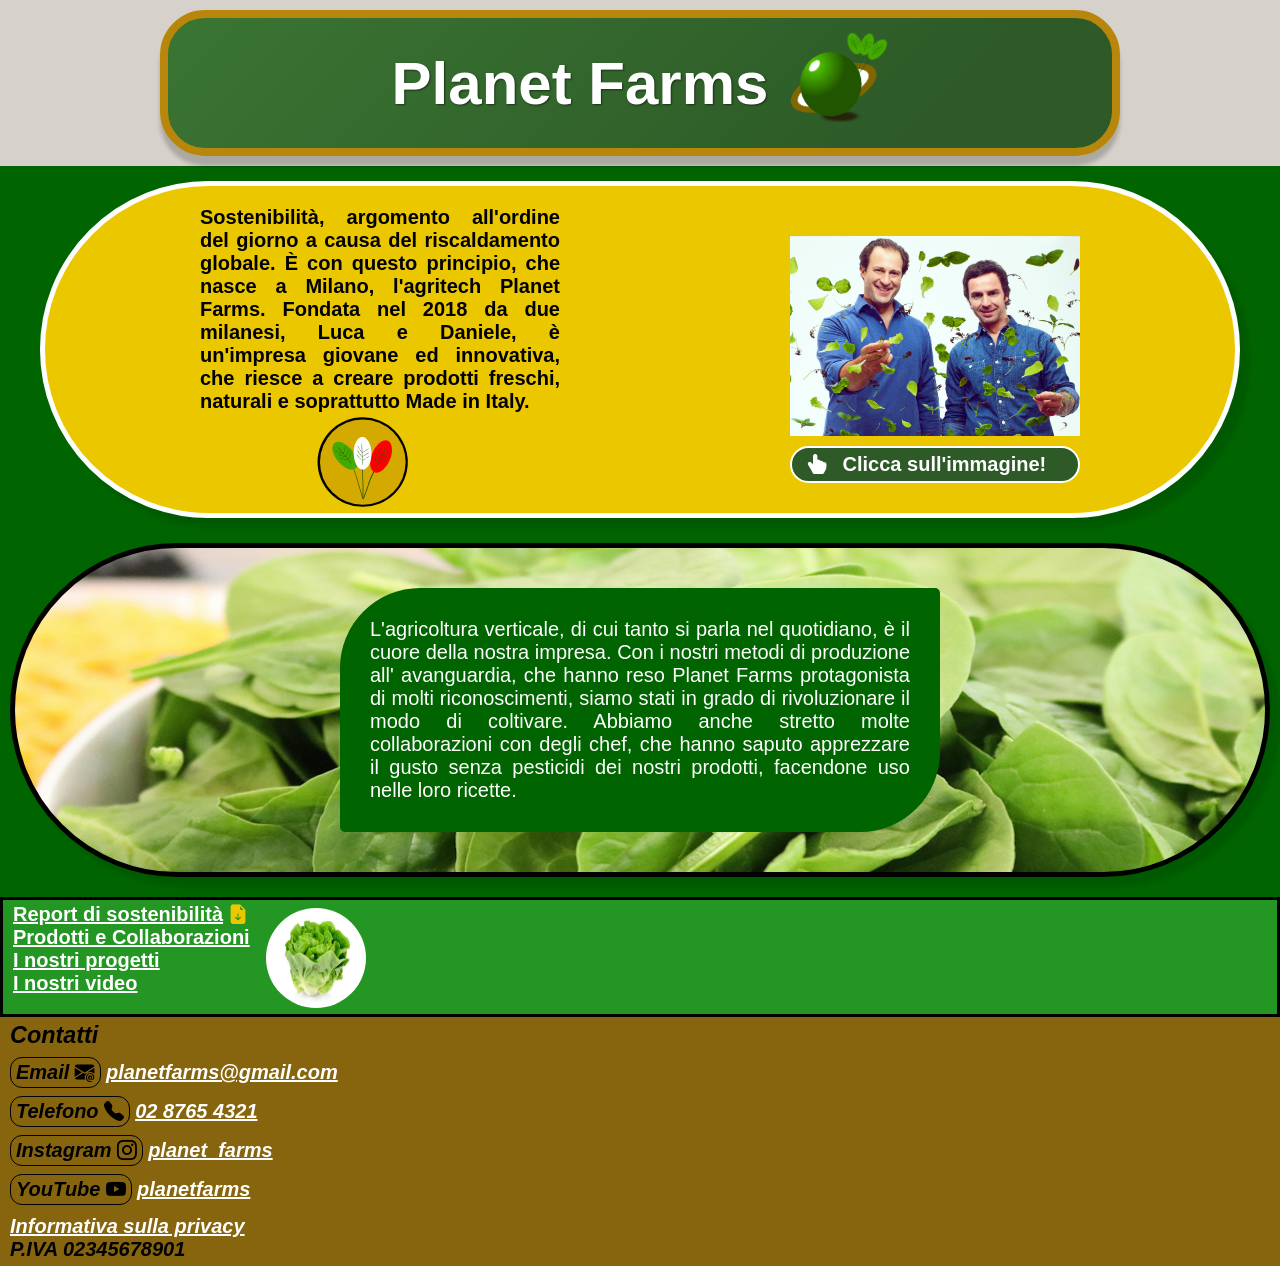
<file: html/index.html>
<!DOCTYPE html> 
<html lang="it"> 
    <!--Informazioni Aggiuntive e Collegamenti Esterni-->
    <head>
        <meta charset="UTF-8"> 
        <meta name="viewport" content="width=device-width, initial-scale=1.0">
        <meta name="description" content="Planet Farms fattoria sostenibile, impresa italiana innovativa, leader nell'agricoltura verticale">
        <link rel="stylesheet" href="https://cdn.jsdelivr.net/npm/bootstrap-icons@1.13.1/font/bootstrap-icons.min.css">
        <link rel="stylesheet" href="/css/common_style.css"> 
        <link rel="stylesheet" href="/css/index_style.css"> 

        <title>Planet Farms Home</title>
        <link rel="icon" type="image/svg" href="/img/logo.svg">
    </head>

    <body>
        <!--Intestazione-->
        <header> 
            <div class="title"> 
                <h1>Planet Farms</h1>
                <img class="logo-static" src="/img/logo_img.svg" alt="logo Planet Farms">
            </div>
        </header>

        <!--Parte principale-->
        <main>
            <!--Primo paragrafo-->
            <section class="paragraph-1">
                <div class="box-paragraph-1-img">
                    <article class="paragraph-1-text">
                        Sostenibilità, argomento all'ordine del giorno a causa del
                        riscaldamento globale. È con questo principio, che nasce a
                        Milano, l'agritech Planet Farms. Fondata nel 2018 da due
                        milanesi, Luca e Daniele, è un'impresa giovane ed innovativa,
                        che riesce a creare prodotti freschi, naturali e soprattutto
                        Made in Italy.
                    </article>
                    <img class="tricolore" src="/img/tricolore.svg" alt="foglie tricolore, simbolo di Italia sostenibile">
                </div>
                <div class="img_interactive">
                    <img id="swipe_img" class="ceo" src="/img/ceo.jpg" alt="I due fondatori di Planet Farms">
                    <p class="click_up"><i class="bi bi-hand-index-thumb-fill"></i> Clicca sull'immagine!</p>
                </div>
            </section>

            <!--Secondo paragrafo-->
            <section class="paragraph-2">
                <article class="paragraph-2-text">
                    L'agricoltura verticale, di cui tanto si parla nel quotidiano, è
                    il cuore della nostra impresa. Con i nostri metodi di produzione all'
                    avanguardia, che hanno reso Planet Farms protagonista di molti
                    riconoscimenti, siamo stati in grado di rivoluzionare il modo di
                    coltivare. Abbiamo anche stretto molte collaborazioni con degli chef,
                    che hanno saputo apprezzare il gusto senza pesticidi dei nostri prodotti,
                    facendone uso nelle loro ricette.
                </article>
            </section>

            <!--Menù di navigazione-->
            <nav>
                <ul>
                    <li class="no-padding"><a href="/html/report.html" target="_blank">Report di sostenibilità</a><i class="bi bi-file-earmark-arrow-down-fill"></i></li>
                    <li class="no-padding"><a href="/html/prod-coll.html" target="_blank">Prodotti e Collaborazioni</a></li>
                    <li class="no-padding"><a href="/html/projects.html" target="_blank">I nostri progetti</a></li>
                    <li class="no-padding"><a href="/html/videos.html" target="_blank">I nostri video</a></li>
                </ul>
                <img class="salad" src="/img/salad.jpg" alt="">
            </nav>
        </main>
    
        <!--Fondo pagina-->
        <footer>
            <!--Sezione contatti azienda-->
            <address> 
                <h3>Contatti</h3>
                <div class="contacts"><span>Email <i class="bi bi-envelope-at-fill"></i></span><a href="mailto:planetfarms@gmail.com">planetfarms@gmail.com</a></div>
                <div class="contacts"><span>Telefono <i class="bi bi-telephone-fill"></i></span><a href="tel:02 8765 4321">02 8765 4321</a></div>
                <div class="contacts"><span>Instagram <i class="bi bi-instagram"></i></span><a href="https://www.instagram.com/planetfarms/">planet_farms</a></div>
                <div class="contacts"><span>YouTube <i class="bi bi-youtube"></i></span><a href="https://www.youtube.com/@planetfarms">planetfarms</a></div>
                <div class="companyData">
                    <a href="/html/privacy.html" target="_blank">Informativa sulla privacy</a><br>
                    P.IVA 02345678901
                </div>
            </address>
        </footer>
        <!--Collegamento al codice JS-->
        <script src="/js/index_interactive.js"> </script>
    </body>
</html>
</file>
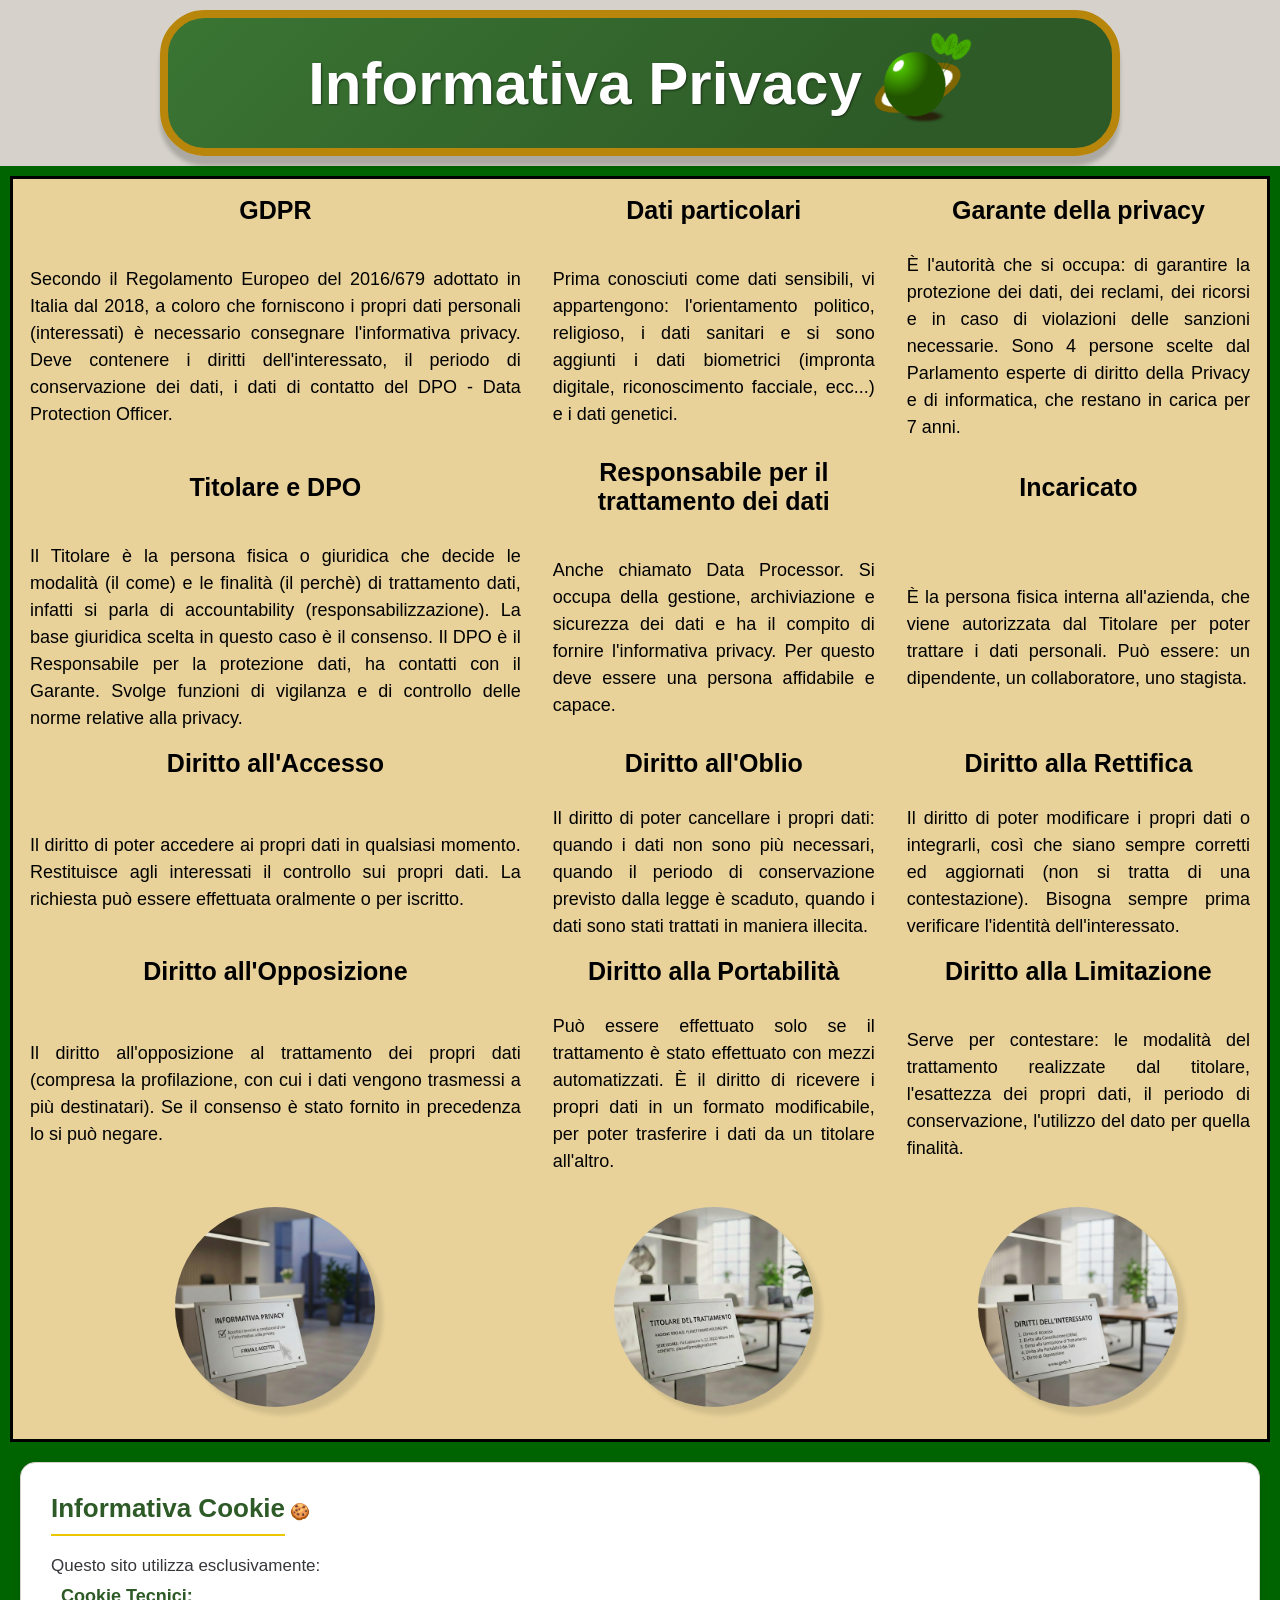
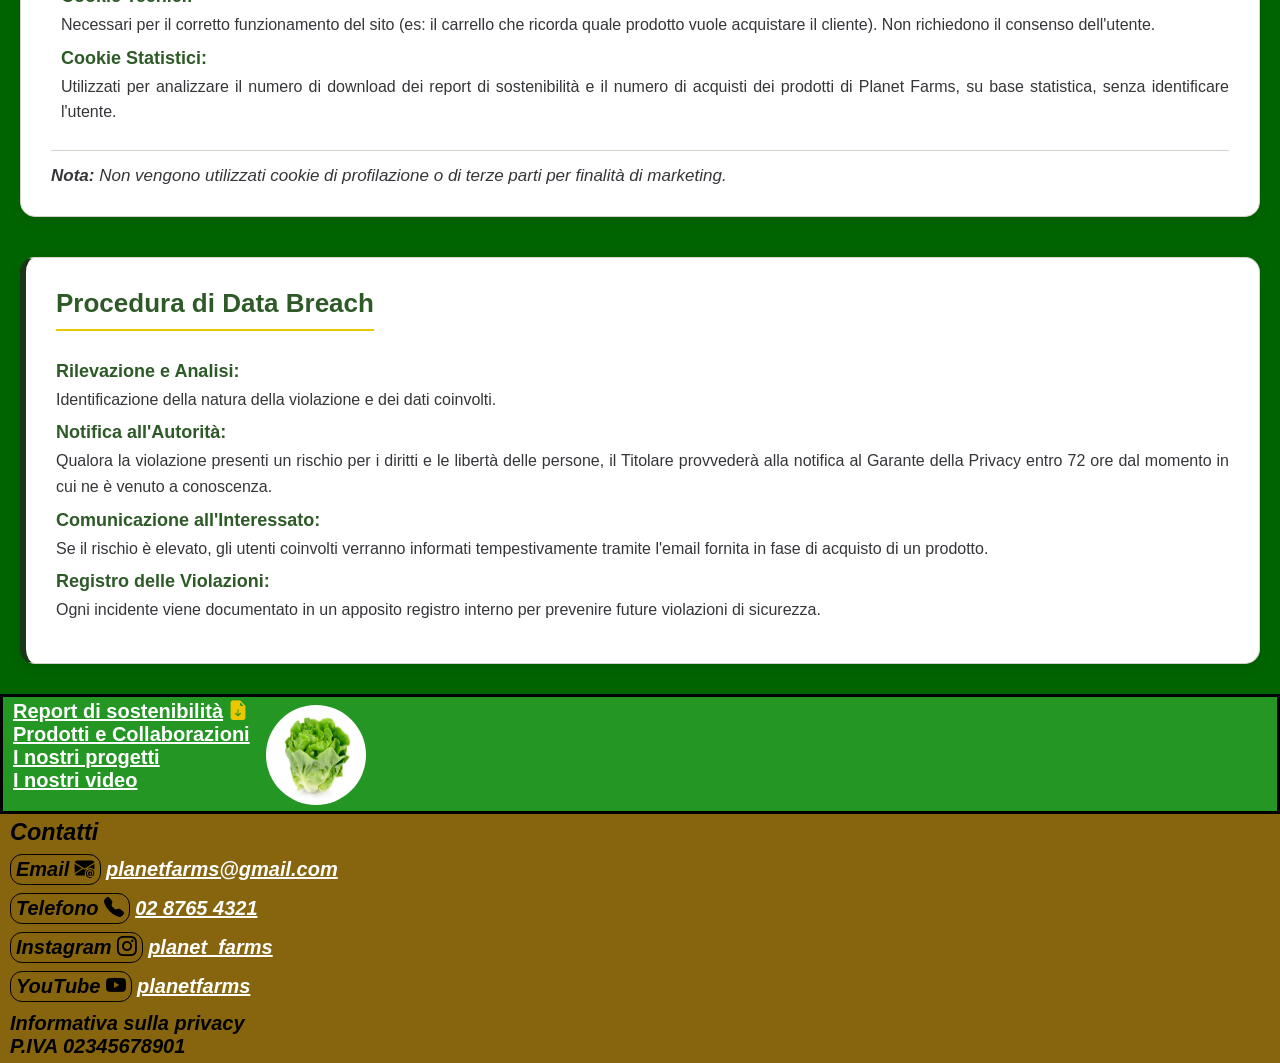
<file: html/privacy.html>
<!DOCTYPE html>
<html lang="it">
    <head>
        <meta charset="UTF-8">
        <meta name="viewport" content="width=device-width, initial-scale=1.0">
        <link rel="stylesheet" href="https://cdn.jsdelivr.net/npm/bootstrap-icons@1.13.1/font/bootstrap-icons.min.css">
        <link rel="stylesheet" href="/css/common_style.css">
        <link rel="stylesheet" href="/css/privacy_style.css">
    
        <title>Informativa Privacy</title>
        <link rel="icon" type="image/svg" href="/img/logo.svg">
    </head>

    <body>
        <!--Intestazione-->
        <header>
            <div class="title">
                <h1>Informativa Privacy</h1>
                <a href="/html/index.html">
                    <img class="logo" src="/img/logo_img.svg" alt="logo Planet Farms">
                </a>
            </div>
        </header>
    
        <!--Parte principale-->
        <main>
            <!--Tabella Informativa Privacy-->
            <table>
                <!--Prima Riga-->
                <tr>
                    <th>GDPR</th>
                    <th>Dati particolari</th>
                    <th>Garante della privacy</th>
                </tr>
                <tr>
                    <td>
                        Secondo il Regolamento Europeo del
                        2016/679 adottato in Italia dal 2018,
                        a coloro che forniscono i propri dati
                        personali (interessati) è necessario
                        consegnare l'informativa privacy. Deve
                        contenere i diritti dell'interessato,
                        il periodo di conservazione dei dati,
                        i dati di contatto del DPO - Data
                        Protection Officer.
                    </td>
                    <td>
                        Prima conosciuti come dati sensibili,
                        vi appartengono: l'orientamento politico,
                        religioso, i dati sanitari e si sono
                        aggiunti i dati biometrici (impronta
                        digitale, riconoscimento facciale, ecc...)
                        e i dati genetici.
                    </td>
                    <td>
                        È l'autorità che si occupa: di garantire
                        la protezione dei dati, dei reclami, dei
                        ricorsi e in caso di violazioni delle
                        sanzioni necessarie. Sono 4 persone
                        scelte dal Parlamento esperte di diritto
                        della Privacy e di informatica, 
                        che restano in carica per 7 anni.
                    </td>
                </tr>
                <!--Seconda Riga-->
                <tr>
                    <th>Titolare e DPO</th>
                    <th>Responsabile per il trattamento dei dati</th>
                    <th>Incaricato</th>
                </tr>
                <tr>
                    <td>
                        Il Titolare è la persona fisica o giuridica
                        che decide le modalità (il come) e le finalità
                        (il perchè) di trattamento dati, infatti si parla
                        di accountability (responsabilizzazione).
                        La base giuridica scelta in questo caso è
                        il consenso. Il DPO è il Responsabile per
                        la protezione dati, ha contatti con il Garante.
                        Svolge funzioni di vigilanza e di controllo
                        delle norme relative alla privacy.
                    </td>
                    <td>
                        Anche chiamato Data Processor. Si occupa
                        della gestione, archiviazione e sicurezza
                        dei dati e ha il compito di fornire
                        l'informativa privacy. Per questo deve
                        essere una persona affidabile e capace.
                    </td>
                    <td>
                        È la persona fisica interna all'azienda,
                        che viene autorizzata dal Titolare
                        per poter trattare i dati personali.
                        Può essere: un dipendente, un
                        collaboratore, uno stagista.
                    </td>
                </tr>
                <!--Terza Riga-->
                <tr>
                    <th>Diritto all'Accesso</th>
                    <th>Diritto all'Oblio</th>
                    <th>Diritto alla Rettifica</th>
                </tr>
                <tr>
                    <td>
                        Il diritto di poter accedere ai
                        propri dati in qualsiasi momento.
                        Restituisce agli interessati il
                        controllo sui propri dati. La
                        richiesta può essere effettuata
                        oralmente o per iscritto.
                    </td>
                    <td>
                        Il diritto di poter cancellare i
                        propri dati: quando i dati non
                        sono più necessari, quando il
                        periodo di conservazione previsto
                        dalla legge è scaduto, quando i
                        dati sono stati trattati in
                        maniera illecita.
                    </td>
                    <td>
                        Il diritto di poter modificare i
                        propri dati o integrarli, così
                        che siano sempre corretti ed
                        aggiornati (non si tratta di
                        una contestazione). Bisogna
                        sempre prima verificare
                        l'identità dell'interessato.
                    </td>
                </tr>
                <tr>
                    <th>Diritto all'Opposizione</th>
                    <th>Diritto alla Portabilità</th>
                    <th>Diritto alla Limitazione</th>
                </tr>
                <tr>
                    <td>
                        Il diritto all'opposizione al
                        trattamento dei propri dati
                        (compresa la profilazione, con
                        cui i dati vengono trasmessi a
                        più destinatari). Se il consenso
                        è stato fornito in precedenza lo
                        si può negare.
                    </td>
                    <td>
                        Può essere effettuato solo se il
                        trattamento è stato effettuato con
                        mezzi automatizzati. È il diritto
                        di ricevere i propri dati in un
                        formato modificabile, per poter
                        trasferire i dati da un titolare
                        all'altro.
                    </td>
                    <td>
                        Serve per contestare: le modalità del
                        trattamento realizzate dal titolare,
                        l'esattezza dei propri dati, il periodo
                        di conservazione, l'utilizzo del dato
                        per quella finalità.
                    </td>
                </tr>
                <!--Quarta Riga-->
                <tr>
                    <td>
                        <img class="img_table" src="/img/informativa.png" alt="esempio di informativa privacy generato con AI">
                    </td>
                    <td>
                        <img class="img_table" src="/img/titolare.png" alt="esempio di titolare di trattamento dati generato con AI">
                    </td>
                    <td>
                        <img class="img_table" src="/img/diritti.png" alt="esempio di diritti dell'interessato generato con AI">
                    </td>
                </tr>
            </table>

            <!--Sezione cookie-->
            <section class="legal-section cookie">
                <article>
                    <h2>Informativa Cookie</h2> &#x1F36A; <!--codice esadecimale Emoji del cookie-->
                    <p>Questo sito utilizza esclusivamente:</p>
                    
                    <dl class="list">
                        <dt>Cookie Tecnici:</dt>
                            <dd>
                                Necessari per il corretto funzionamento del sito
                                (es: il carrello che ricorda quale prodotto
                                vuole acquistare il cliente).
                                Non richiedono il consenso dell'utente.
                            </dd>

                        <dt>Cookie Statistici:</dt>
                            <dd>
                                Utilizzati per analizzare
                                il numero di download dei report
                                di sostenibilità e il numero di acquisti
                                dei prodotti di Planet Farms, su base
                                statistica, senza identificare l'utente.
                            </dd>     
                    </dl>       
                                                   
                    <p>
                        <strong>Nota:</strong>
                        Non vengono utilizzati cookie di
                        profilazione o di terze parti per
                        finalità di marketing.
                    </p>
                </article>
            </section>

            <!--Sezione data breach-->
            <section class="legal-section data_breach">
                <article>
                    <h2>Procedura di Data Breach</h2>
                    <dl class="list">
                        <dt>Rilevazione e Analisi:</dt>
                            <dd>
                                Identificazione della natura
                                della violazione e dei dati coinvolti.
                            </dd>
                    
                        <dt>Notifica all'Autorità:</dt>
                            <dd>Qualora la violazione presenti un rischio per i
                                diritti e le libertà delle persone,
                                il Titolare provvederà alla notifica
                                al Garante della Privacy entro 72 ore
                                dal momento in cui ne è venuto a conoscenza.
                            </dd>
                    
                        <dt>Comunicazione all'Interessato:</dt>
                            <dd>
                                Se il rischio è elevato, gli
                                utenti coinvolti verranno
                                informati tempestivamente
                                tramite l'email fornita in fase
                                di acquisto di un prodotto.
                            </dd>
    
                        <dt>Registro delle Violazioni:</dt>
                            <dd>
                                Ogni incidente viene documentato
                                in un apposito registro interno per
                                prevenire future violazioni di sicurezza.
                            </dd>
                    </dl>
                </article>
            </section>

            <!--Menù di navigazione-->
            <nav>
                <ul>
                    <li class="no-padding"><a href="/html/report.html" target="_blank">Report di sostenibilità</a><i class="bi bi-file-earmark-arrow-down-fill"></i></li>
                    <li class="no-padding"><a href="/html/prod-coll.html" target="_blank">Prodotti e Collaborazioni</a></li>
                    <li class="no-padding"><a href="/html/projects.html" target="_blank">I nostri progetti</a></li>
                    <li class="no-padding"><a href="/html/videos.html" target="_blank">I nostri video</a></li>
                </ul>
                <img class="salad" src="/img/salad.jpg" alt="">
            </nav>
        </main>

        <!--Fondo pagina-->
        <footer>
            <!--Sezione contatti azienda-->
            <address> 
                <h3>Contatti</h3>
                <div class="contacts"><span>Email <i class="bi bi-envelope-at-fill"></i></span><a href="mailto:planetfarms@gmail.com">planetfarms@gmail.com</a></div>
                <div class="contacts"><span>Telefono <i class="bi bi-telephone-fill"></i></span><a href="tel:02 8765 4321">02 8765 4321</a></div>
                <div class="contacts"><span>Instagram <i class="bi bi-instagram"></i></span><a href="https://www.instagram.com/planetfarms/">planet_farms</a></div>
                <div class="contacts"><span>YouTube <i class="bi bi-youtube"></i></span><a href="https://www.youtube.com/@planetfarms">planetfarms</a></div>
                <div class="companyData">
                    Informativa sulla privacy<br>
                    P.IVA 02345678901
                </div>
            </address>
        </footer>
    </body>
</html>
</file>
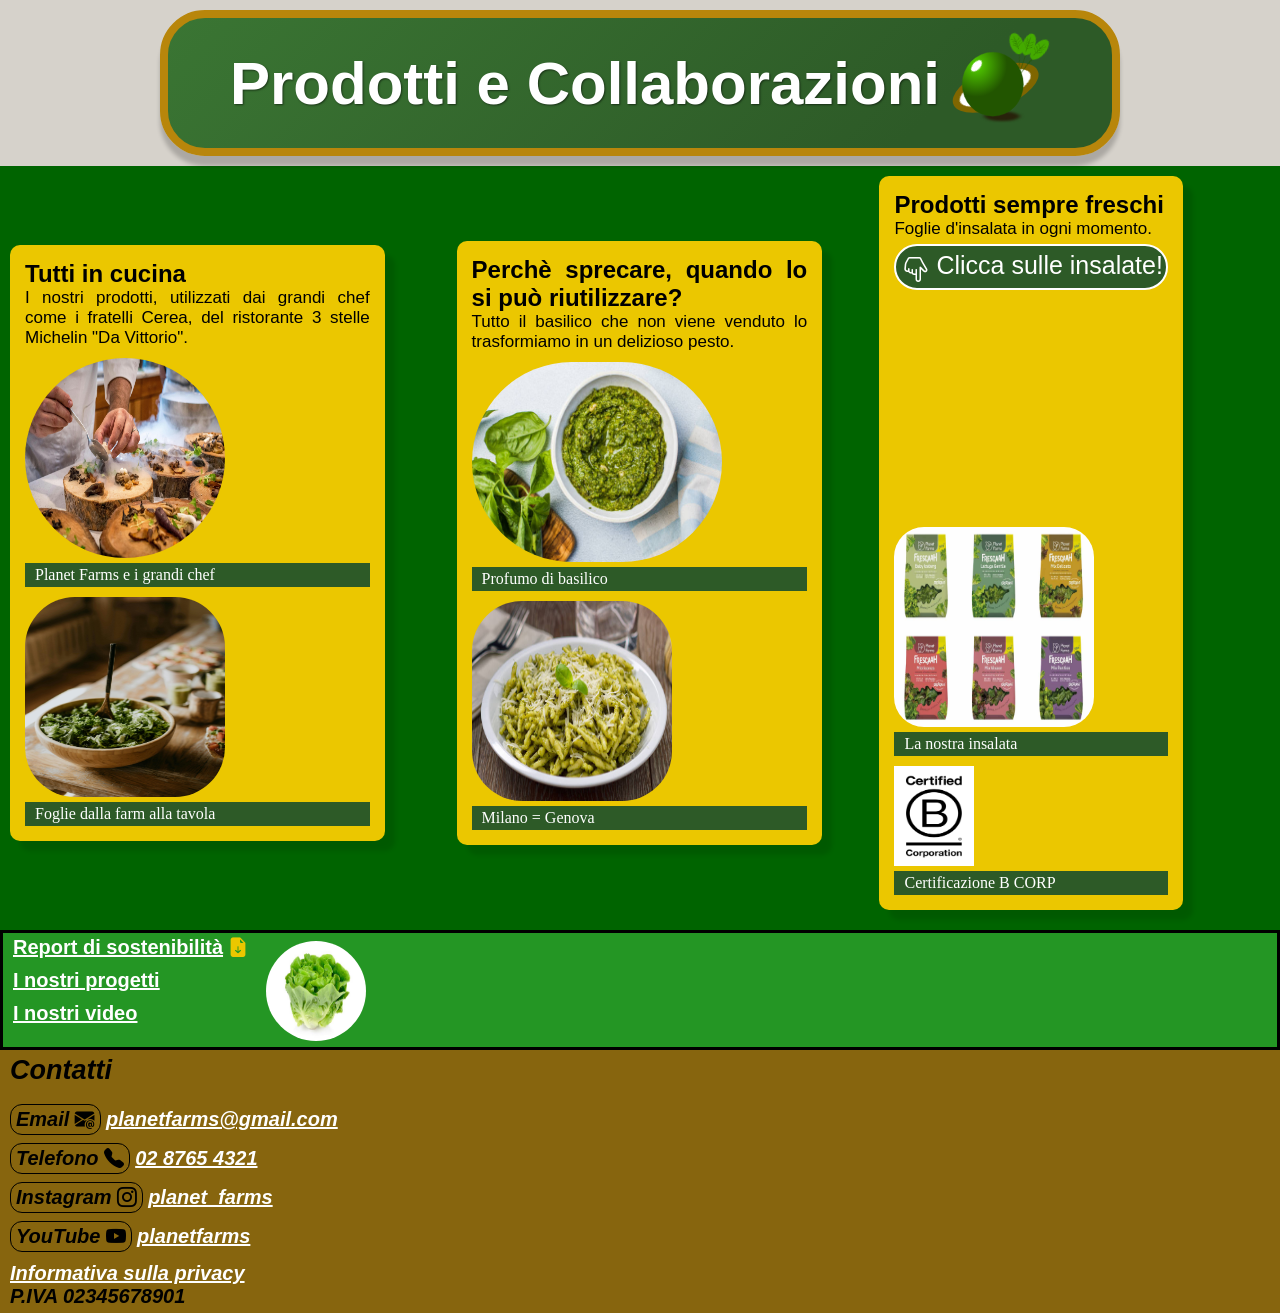
<file: html/prod-coll.html>
<!DOCTYPE html>
<html lang="it">
    <head>
        <meta charset="UTF-8">
        <meta name="viewport" content="width=device-width, initial-scale=1.0">
        <link rel="stylesheet" href="https://cdn.jsdelivr.net/npm/bootstrap-icons@1.13.1/font/bootstrap-icons.min.css">
        <link rel="stylesheet" href="/css/common_style.css">
        <link rel="stylesheet" href="/css/prod-coll_style.css">
        
        <title>Prodotti e Collaborazioni</title>
        <link rel="icon" type="image/svg" href="/img/logo.svg">
    </head>

    <body>
        <!--Intestazione-->
        <header>
            <div class="title">
                <h1>Prodotti e Collaborazioni</h1>
                <a href="/html/index.html">
                    <img class="logo" src="/img/logo_img.svg" alt="logo Planet Farms">
                </a> 
            </div>
        </header>

        <!--Parte principale-->
        <main>
            <section class="structure grid-3-col">
                <!--Primo box informativo-->
                <article class="info-box card-item-1">
                    <h2>Tutti in cucina</h2>
                    <p>
                        I nostri prodotti, utilizzati dai
                        grandi chef come i fratelli Cerea,
                        del ristorante 3 stelle Michelin
                        "Da Vittorio".
                    </p>

                    <figure>
                        <img class="photo kitchen img-round-lg" src="/img/kitchen.jpg" alt="cucina in cui si utilizzano i prodotti Planet Farms">
                        <figcaption>Planet Farms e i grandi chef</figcaption>
                        <img class="photo bowl img-round-md" src="/img/bowl.jpg" alt="i nostri prodotti in tavola">
                        <figcaption>Foglie dalla farm alla tavola</figcaption>
                    </figure>
                </article>

                <!--Secondo box informativo-->
                <article class="info-box card-item-2">
                    <h2>Perchè sprecare, quando lo si può riutilizzare?</h2>
                    <p>
                        Tutto il basilico che non viene venduto
                        lo trasformiamo in un delizioso pesto.
                    </p>
                    <figure>
                        <img class="photo pesto img-round-lg" src="/img/pesto.jpg" alt="pesto di basilico">
                        <figcaption>Profumo di basilico</figcaption>
                        <img class="photo pasta img-round-md" src="/img/pasta.jpg" alt="pasta con il pesto">
                        <figcaption>Milano = Genova</figcaption>
                    </figure>
                </article>

                <!--Terzo box informativo-->
                <article class="info-box card-item-3">
                    <h2>Prodotti sempre freschi</h2>
                    <p>
                        Foglie d'insalata in ogni momento.
                    </p>
                    <p class="click_down"><i class="bi bi-hand-index-thumb"></i> Clicca sulle insalate!</p>
                    <!--Mini Shop-->
                    <figure class="shop_card-wrapper">
                        <img class="photo products img-round-sm" id="img-products" src="/img/products.jpg" alt="i prodotti che vendiamo">
                        <figcaption class="descr5">La nostra insalata</figcaption>

                        <div class="shop-card" id="shop">
                            <button class="close" id="close-shop" title="Chiudi">
                                <i class="bi bi-x"></i></button>
                            <h3>Acquista ora</h3>
                            <select id="select_products">
                                <option value="Baby Iceberg">Baby Iceberg - €1,99</option>
                                <option value="Lattuga Gentile">Lattuga Gentile - €2,19</option>
                                <option value="Mix Delicato">Mix Delicato - €1,99</option>
                                <option value="Misticanza">Misticanza - €1,99</option>
                                <option value="Mix Vivace">Mix Vivace - €2,19</option>
                                <option value="Mix Rustico">Mix Rustico - €2,19</option>
                            </select>
                            <button id="buy">
                                <i class="bi bi-cart-fill"></i> Compra
                            </button>
                            <p id="shop-feedback"></p>
                        </div>

                        <img class="photo b-corp" src="/img/b-corp.jpg" alt="marchio certificazione b-corp">
                        <figcaption class="descr6">Certificazione B CORP</figcaption>
                    </figure>
                </article>
            </section>

            <!--Menù di navigazione-->
            <nav>
                <ul>
                    <li><a href="/html/report.html" target="_blank">Report di sostenibilità</a><i class="bi bi-file-earmark-arrow-down-fill"></i></li>
                    <li><a href="/html/projects.html" target="_blank">I nostri progetti</a></li>
                    <li><a href="/html/videos.html" target="_blank">I nostri video</a></li>
                </ul>
                <img class="salad" src="/img/salad.jpg" alt="">
            </nav>
        </main>

        <!--Fondo pagina-->
        <footer>
            <!--Sezione contatti azienda-->
            <address> 
                <h3>Contatti</h3>
                <div class="contacts"><span>Email <i class="bi bi-envelope-at-fill"></i></span><a href="mailto:planetfarms@gmail.com">planetfarms@gmail.com</a></div>
                <div class="contacts"><span>Telefono <i class="bi bi-telephone-fill"></i></span><a href="tel:02 8765 4321">02 8765 4321</a></div>
                <div class="contacts"><span>Instagram <i class="bi bi-instagram"></i></span><a href="https://www.instagram.com/planetfarms/">planet_farms</a></div>
                <div class="contacts"><span>YouTube <i class="bi bi-youtube"></i></span><a href="https://www.youtube.com/@planetfarms">planetfarms</a></div>
                <div class="companyData">
                    <a href="/html/privacy.html" target="_blank">Informativa sulla privacy</a><br>
                    P.IVA 02345678901
                </div>
            </address>
        </footer>
        <!--Collegamento al codice JS-->
        <script src="/js/prod-coll_interactive.js"> </script>
    </body>
</html>
</file>
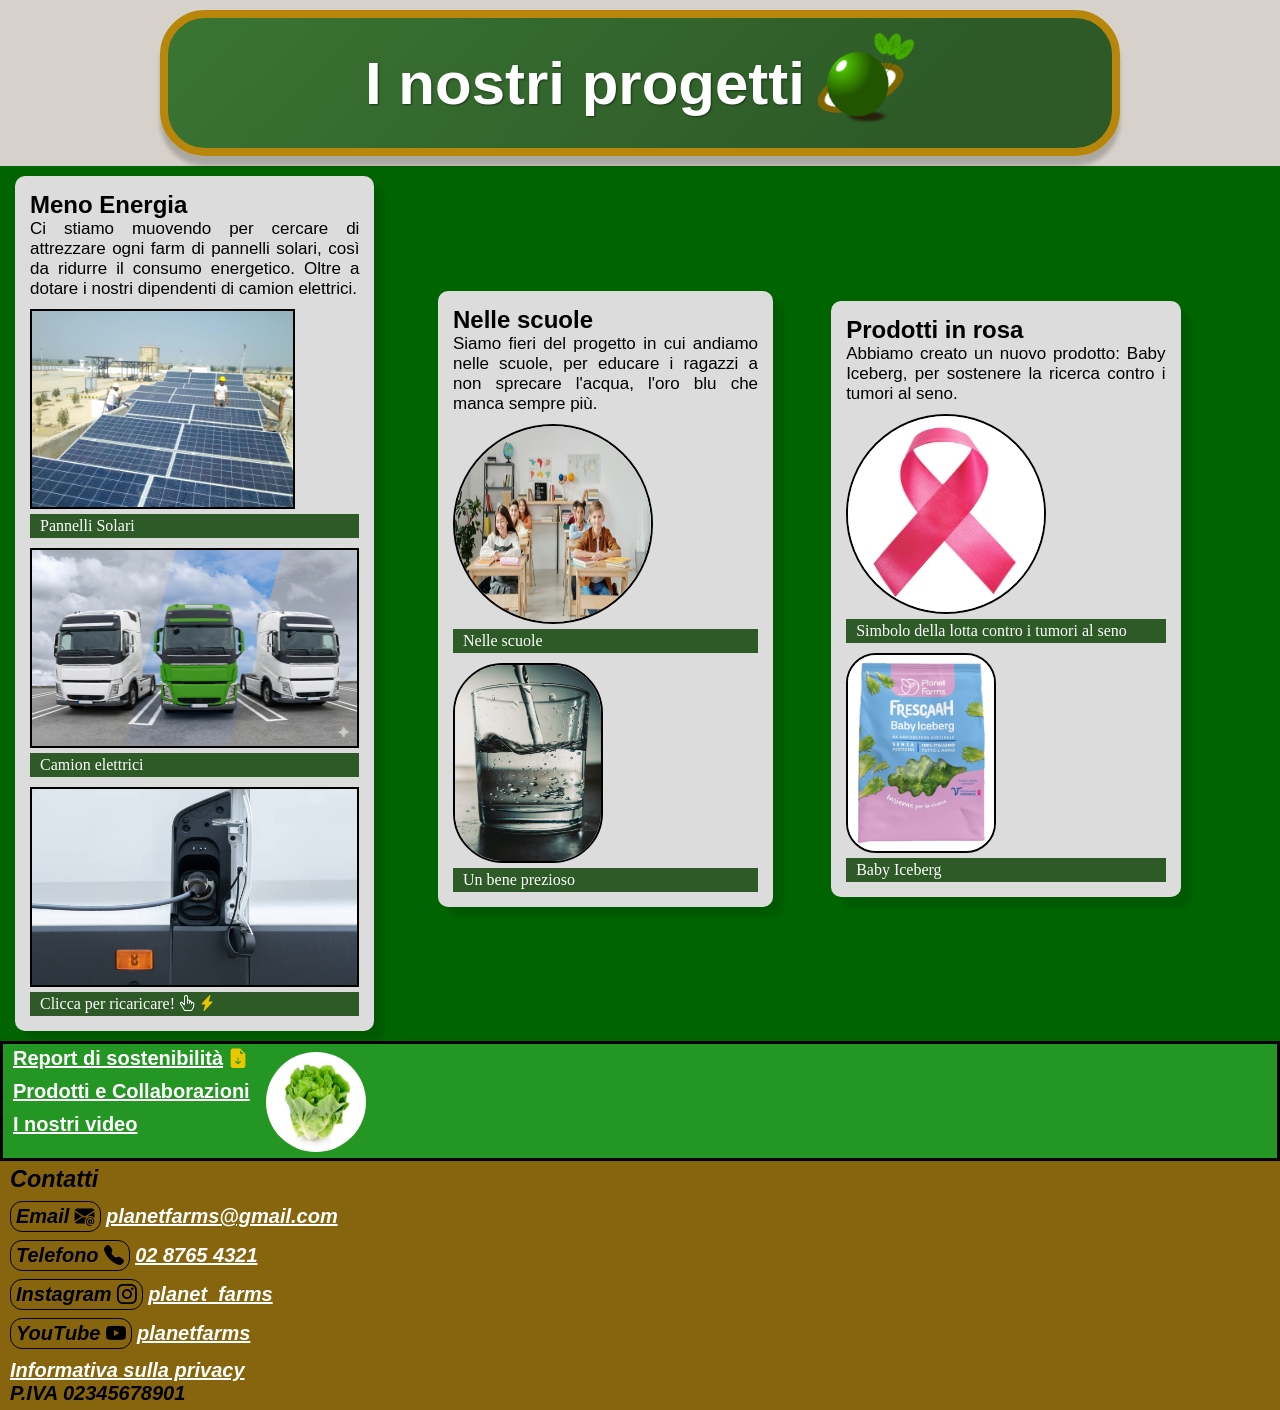
<file: html/projects.html>
<!DOCTYPE html>
<html lang="it">
    <head>
        <meta charset="UTF-8">
        <meta name="viewport" content="width=device-width, initial-scale=1.0">
        <link rel="stylesheet" href="https://cdn.jsdelivr.net/npm/bootstrap-icons@1.13.1/font/bootstrap-icons.min.css">
        <link rel="stylesheet" href="/css/common_style.css">
        <link rel="stylesheet" href="/css/projects_style.css">
        
        <title>I nostri progetti</title>
        <link rel="icon" type="image/svg" href="/img/logo.svg">
    </head>

    <body>
        <!--Intestazione-->
        <header>
            <div class="title">
                <h1>I nostri progetti</h1>
                <a href="/html/index.html">
                    <img class="logo" src="/img/logo_img.svg" alt="logo Planet Farms">
                </a>
            </div>
        </header>

        <!--Parte principale-->
        <main>
            <section class="structure grid-3-col">
                <!--Primo box informativo-->
                <article class="info-box card-item-1">
                    <h2>Meno Energia</h2>
                    <p>
                        Ci stiamo muovendo per cercare
                        di attrezzare ogni farm di pannelli
                        solari, così da ridurre il consumo
                        energetico. Oltre a dotare i nostri
                        dipendenti di camion elettrici.
                    </p>
                    <figure>
                        <img class="photo solar_panels" src="/img/solar_panels.jpg" alt="Pannelli solari">
                        <figcaption>Pannelli Solari</figcaption>
                        <img class="photo trucks" src="/img/trucks.jpg" alt="Camion elettrici per il trasporto a zero emissione">
                        <figcaption>Camion elettrici</figcaption>

                        <!--Animazione fulmine-->
                        <div class="charging-wrapper" id="charging-container">
                            <img class="photo charging_port" id="charging-img" src="/img/charging_port.jpg" alt="Presa di corrente dei Camion elettrici">
                            <figcaption>
                                Clicca per ricaricare! <i class="bi bi-hand-index-thumb"></i> <i class="bi bi-lightning-charge-fill" id="volt"></i>
                            </figcaption>

                            <i class="bi bi-lightning-charge-fill lightning-bolt" id="lightning-bolt"></i>
                            <audio id="lightning_sound" src="/audio/lightning_sound.mp3"></audio>

                        </div>
                    </figure>
                </article>

                <!--Secondo box informativo-->
                <article class="info-box card-item-2">
                    <h2>Nelle scuole</h2>
                    <p>
                        Siamo fieri del progetto in cui
                        andiamo nelle scuole, per educare i 
                        ragazzi a non sprecare l'acqua,
                        l'oro blu che manca sempre più. 
                    </p>
                    <figure>
                        <img class="photo school img-round-lg" src="/img/school.jpg" alt="bambini in una scuola">
                        <figcaption>Nelle scuole</figcaption>
                        <img class="photo water img-round-md" src="/img/water.jpg" alt="un bicchiere di acqua">
                        <figcaption>Un bene prezioso</figcaption>
                    </figure>
                </article>

                <!--Terzo box informativo-->
                <article class="info-box card-item-2">
                    <h2>Prodotti in rosa</h2>
                    <p>
                        Abbiamo creato un nuovo prodotto:
                        Baby Iceberg, per sostenere la
                        ricerca contro i tumori al
                        seno.
                    </p>
                    <figure>
                        <img class="photo flake img-round-lg" src="/img/flake.jpg" alt="fiocco rosa, simbolo della lotta contro i tumori al seno">
                        <figcaption>Simbolo della lotta contro i tumori al seno</figcaption>
                        <img class="photo baby_iceberg img-round-sm" src="/img/baby_iceberg.png" alt="il prodotto baby iceberg">
                        <figcaption>Baby Iceberg</figcaption>
                    </figure>
                </article>
            </section>

            <!--Menù di navigazione-->
            <nav>
                <ul>
                    <li><a href="/html/report.html" target="_blank">Report di sostenibilità</a><i class="bi bi-file-earmark-arrow-down-fill"></i></li>
                    <li><a href="/html/prod-coll.html" target="_blank">Prodotti e Collaborazioni</a></li>
                    <li><a href="/html/videos.html" target="_blank">I nostri video</a></li>
                </ul>
                <img class="salad" src="/img/salad.jpg" alt="">
            </nav>
        </main>

        <!--Fondo pagina-->
        <footer>
            <!--Sezione contatti azienda-->
            <address> 
                <h3>Contatti</h3>
                <div class="contacts"><span>Email <i class="bi bi-envelope-at-fill"></i></span><a href="mailto:planetfarms@gmail.com">planetfarms@gmail.com</a></div>
                <div class="contacts"><span>Telefono <i class="bi bi-telephone-fill"></i></span><a href="tel:02 8765 4321">02 8765 4321</a></div>
                <div class="contacts"><span>Instagram <i class="bi bi-instagram"></i></span><a href="https://www.instagram.com/planetfarms/">planet_farms</a></div>
                <div class="contacts"><span>YouTube <i class="bi bi-youtube"></i></span><a href="https://www.youtube.com/@planetfarms">planetfarms</a></div>
                <div class="companyData">
                    <a href="/html/privacy.html" target="_blank">Informativa sulla privacy</a><br>
                    P.IVA 02345678901
                </div>
            </address>
        </footer>
        <!--Collegamento al codice JS-->
        <script src="/js/projects_interactive.js"> </script>
    </body>
</html>
</file>
<file: css/common_style.css>
/*Reset globale: azzeramento di margini e padding, così da poterli
gestire con box-model per garantire la coerenza tra i diversi browser*/
*{
    margin: 0;
    padding: 0;
    box-sizing: border-box;
    font-family: 'Segoe UI', Tahoma, Geneva, Verdana, sans-serif;
}

/* --------------
    Stili comuni
------------------ */

/*Stile Intestazione*/
header{
    place-items: center;
    background-color:#D6D2CB;
}

.title{
    border: solid 8px #B8860B;
    border-radius: 45px;
    font-size: 30px;
    gap: 10px;
    justify-content: center; 
    align-items: center; 
    padding: 10px 20px;
    margin: 10px 0;
    width: 75%;
    min-height: 130px;
    height: auto;
    color:#FFFFFF;
    /*Cambio colore da un verde più chiaro ad uno
    più scuro per simulare un raggio solare*/
    background: linear-gradient(135deg, #3A7533 0%, #2D5A27 80%);
    /* Obreggiatura ottenuta tramite box-shadow e text-shadow per migliorare la UX */
    text-shadow: 1px 1px 2px rgba(0, 0, 0, 0.5); 
    box-shadow: 0px 10px 4px 0px rgba(0, 0, 0, 0.2); 
}

.logo{
    padding-bottom: 10px;
}

/* Feedback visivo hover: incremento dimensionale per
segnalare l'interattività dell'elemento */
.logo:hover{
    width: 110px;
    height: 110px;
    margin-top: 10px;
}

/*Stile Parte principale*/
main{
    background-color: #006400;
}

main,
.structure {
    display: grid;
}

.structure{
    max-width: 1200px;
    gap: 20px;
}

.grid-3-col {
    grid-template-columns: repeat(3, auto);
    align-items: center;
}

.grid-2-col {
    grid-template-columns: repeat(2, auto);
    align-items: center;
}

.img-round-lg { border-radius: 100px; }
.img-round-md { border-radius: 50px; }
.img-round-sm { border-radius: 30px; }

img {
    max-width: 100%;
    height: auto;
    display: block;
}

.info-box{
    padding: 15px;
    margin: 10px auto;
    width: 90%;      
    max-width: 400px; 
    height: auto;
    border-radius: 10px;
    box-shadow: 10px 10px 4px 0px rgba(0, 0, 0, 0.1);
}

/* Ottimizzazione della distribuzione delle parole tramite
sillabazione automatica e giustificazione del testo. */
.info-box,
.paragraph-1,
.paragraph-2,
td{
    text-align: justify;
    hyphens: auto;        
    text-align-last: left;
}

table{
    margin: 10px 10px 0 10px;
    border: solid 3px;
    padding-bottom: 10px;
}

th{
    padding: 15px;
    font-size: 25px;
}

td{
    padding: 10px 15px 0 15px;
    font-size: 18px;
}

figcaption{
    font-family: cursive;
    padding: 3px 10px;
    width: 100%;
    color: #FFFFFF;
    background-color: #2D5A27;
}

nav:hover{
    color: #FFFFFF; 
}

nav{
    grid-template-columns: 20% 10%;
    border: solid;
    margin-top: 10px;
    padding: 3px 0 0 10px;
    height: 120px;
    color: #000000;
    background-color: #249624;
}

p{
    font-size: 17px;
}

ul{
    width: 300px; 
}

li{
    padding-bottom: 10px;
}

/*Modifica del colore dell'icona, per renderla più visibile*/
.bi-file-earmark-arrow-down-fill {
    margin-left: 5px;
    color: #EBC700;
}

.salad{
    border-radius: 100px;
    margin-top: 5px;
    width: 100px;
    height: 100px;
    gap: 20px;
}

/*Modifica il colore di default dei link non ancora aperti*/
a:link{
    /* Forzatura dell'underlining per garantire coerenza visiva dei collegamenti */
    text-decoration: underline solid 2px #FFFFFF; 
    color: #FFFFFF;
}

/*Modifica il colore dei link dopo averli visitati*/
a:visited{
    color: #EBC700;
    text-decoration: underline solid 2px #EBC700;
}

/* Miglioramento dell'accessibilità:
feedback visivo per la navigazione tramite tastiera. */
a:focus, 
button:focus{
    outline-offset: 4px; /* Crea uno spazio tra l'elemento e l'outline */
    outline: 3px solid #EBC700;
}

/*Stile fondo pagina*/
footer{
    background-color:#87650E;
}

footer a:visited{
    color: #FF8C00;
    text-decoration: underline solid 2px #FF8C00;
}

address{
    margin: 0 0 0 10px;
    width: 450px;
}

h3{
    padding-top: 5px;
}

.companyData{
    padding: 10px 0 5px 0;
}

.contacts{
    margin-top: 8px;
    align-items: center;
}

/*Creazione di un bordo stile botton per i contatti*/
span{
    display: inline-block;
    border-radius: 12px;
    padding: 3px 5px;
    margin-right: 5px;
    border: 1px #000000 solid;
}

/*Raggruppamento delle proprietà comuni a più selettori*/
.title,
ul,
address,
.contacts{
    display: flex;
}

ul,
address{
    flex-direction: column;
}

header,
nav,
footer{
    display: grid;
}

.logo,
.logo-static{
    width: auto;
    max-width: 100px;
    height: auto;
}

nav,
.companyData,
address{
    font-weight: bold;
}

footer,
header{
    grid-template-columns: auto;
}

nav,
address{
    font-size: 20px;
}

/* ----------------------------------------------------------------
    Responsive Design per adattare il layout ai dispositivi mobile
------------------------------------------------------------------- */
@media (max-width: 768px) {
    html,
    body {
        max-width: 100%;
        overflow-x: hidden; /* Blocca lo scorrimento laterale della pagina */
    }

    header{
        margin: auto;
        padding: 15px;
        text-align: center;
    }
    
    .title {
        width: 95%; /* Allarghiamo il titolo su schermi piccoli */
        height: auto; /* Permettiamo al titolo di espandersi verticalmente */
        font-size: 18px; 
        margin: auto;
        text-align: center;
    }

    .logo,
    .logo-static{
        padding-top: 10px;
    }

    main,
    table{
        display: block;
        width: 100%;
    }
    
    .structure {
        display: grid;
        grid-template-columns: 1fr; /* Passaggio a singola colonna */
        justify-items: center;
    }

    table {
        margin: 5px auto; /* Centra la tabella */
        overflow-x: auto; /* Permette di scorrere la tabella lateralmente se il contenuto eccede */
    }

    th{
        padding: 10px;
        font-size: 18px;
    }

    td {
        font-size: 12px; 
        padding: 5px;
    }

    main .info-box {
        width: 90%; /* Il testo si adatta alla larghezza del telefono */
        margin: 0 auto;
    }

    nav {
        grid-template-columns: 1fr;
        gap: 20px;
        height: auto;
        padding-bottom: 10px;
        padding-left: 10px;
        margin: 10px 0 0 0;
    }

    ul,
    address {
        width: 100%; /* Rimuoviamo il limite di 300px che causerebbe scroll orizzontale */
    }

    address {
        font-size: 20px;
    }
}
</file>
<file: css/index_style.css>
.title{
    gap: 20px; 
}

.logo-static{
    padding-bottom: 10px;
}

main{
    grid-template-columns: auto;
    grid-template-rows: auto;
}

.tricolore{
    width: 50%;
    height: 100px;
    padding-left: 50px;
    margin-left: 50px;
}

.ceo{
    width: 290px;
    height: 250px;
    padding-top: 50px;
    cursor: pointer;
}

p{
    font-size: 20px;
}

/*Impostazione regole del paragrafo introduttivo*/
.paragraph-1{
    display: grid;
    grid-template-columns: repeat(2, auto);
    gap: 20px;
    width: 100%;
    max-width: 1200px;
    padding: 0 50px;
    margin: 15px auto;
    font-weight: bold;
    justify-content: space-around;
    border: solid 5px #FFFFFF;
    background-color: #EBC700;
}

/*Impostazione regole del secondo paragrafo*/
.paragraph-2{
    display: flex;
    justify-content: flex-end;
    padding: 30px 0;
    margin: 10px;
    background-image: url('/img/leafes_img.jpg');
    border: solid 5px #000000;
    color:#FFFFFF;
}

.paragraph-1,
.paragraph-2{
    border-radius: 200px;
    font-size: 20px;
    box-shadow: 10px 10px 4px 0px rgba(0, 0, 0, 0.1);
}

.paragraph-1-text{
   width: 360px;
   padding-top: 20px;
}

.paragraph-2-text{
    padding: 30px;
    border-radius: 80px 5px;
    margin: 10px auto;
    width: 95%;
    max-width: 600px;
    box-sizing: border-box;
    background-color:#006400;
}

.no-padding{
    padding-bottom: 0;
}

/* ----------------
    Swipe immagini
-------------------*/

/*Per indicare all'utente come avviare l'interazione*/
.click_up{
    padding: 5px 0;
    margin: 10px auto;
    border-radius: 50px;
    border: #FFFFFF solid 2px;
    text-align: center;
    background-color: #2D5A27;
    color: #FFFFFF;    
}

.bi-hand-index-thumb-fill{
    padding: 0 10px 0 15px;
}

/* ----------------------------------------------------------------
    Responsive Design per adattare il layout ai dispositivi mobile
------------------------------------------------------------------- */
@media (max-width: 768px) {

    main{
        padding-top: 5px;
    }

    .paragraph-1,
    .paragraph-2 {
        margin: 20px 15px; /* Riduciamo i margini laterali da 100px a 15px */
        border-radius: 50px; /* Arrotondamento meno estremo per schermi piccoli */
        width: auto;
    }

    .paragraph-1{
        grid-template-columns: 1fr; /* Da 2 colonne a 1 colonna */
        padding: 20px;
    }
    .paragraph-2 {
        justify-content: center; /* Centra il box verde */
        padding: 20px 0;
        background-size: cover; /* Assicura che l'immagine di sfondo copra bene l'area */
    }

    .paragraph-1-text {
        width: 100%; /* I testi occupano tutta la larghezza disponibile */
    }

    .paragraph-2-text {
        width: 90%; /* Invece di 600px fissi, usa il 90% della larghezza disponibile */
        margin: 0; /* Rimosso il margine destro di 100px che spingeva il testo */
        padding: 20px;
        font-size: 18px; /* Leggera riduzione del font per ottimizzare lo spazio */
    }
}
</file>
<file: css/privacy_style.css>
/* ----------------
    Tabella Privacy
------------------- */
p{
    color: #FFFFFF;
}

table{
    background-color:#E8D29A;
}

td{
    line-height: 1.5;
}

.img_table{
    margin: 20px auto;
    width: 200px;
    height: 200px;
    border-radius: 200px;
    box-shadow: 8px 8px 4px 0px rgba(0, 0, 0, 0.1);
}

/* ----------------
    Sezioni legali
------------------- */

.legal-section{
    margin: 20px 20px;
    padding: 30px;
    border-radius: 15px;
    border: solid 1px #D6D2CB;
    box-shadow: 0 4px 12px rgba(0,0,0,0.08);
    background-color: #FFFFFF;
}

.legal-section h2{
    display: inline-block;
    font-size: 26px;
    margin: 0 0 20px 0;
    padding-bottom: 10px;
    /* Bordo inferiore color oro per mettere in risalto il titolo della sezione */  
    border-bottom: 2px solid #EBC700;
    color: #2D5A27;
}

.legal-section dd{       
    margin: 5px 0 10px 0;
    /* Interlinea più ampia per un minor affaticamento visivo*/
    line-height: 1.6;     
    text-align: justify;
}

/* Per mettere in evidenza le sezioni critiche,
   come la gestione dei Data Breach,
   mediante un bordo sinistro marcato */
.data_breach {
    border-left: 6px solid #1A3517;
}

.list dt{
    font-weight: bold;
    margin-top: 10px;
    font-size: 18px;
    color: #2D5A27;
}

.cookie .list{
    padding-left: 10px;
}

.legal-section dd,
.cookie p,
.cookie p:last-of-type{
    color: #35363A;
}

.cookie p:last-of-type {
    margin-top: 25px;
    padding-top: 15px;
    font-style: italic;
    border-top: 1px solid #D6D2CB; /* Una sottile linea di separazione */
}

.no-padding{
    padding-bottom: 0;
}

/* ----------------------------------------------------------------
    Responsive Design per adattare il layout ai dispositivi mobile
------------------------------------------------------------------- */
@media (max-width: 768px) { 

    main {
        padding: 5px 10px; 
    }

    th{
        text-align: left; 
    }

    td{
        font-size: 15px;
    }

    .img_table {
        width: 120px; 
        height: 120px;
    }

    nav {
        margin: 0 -10px -5px -10px;
    }
}
</file>
<file: css/prod-coll_style.css>
/*Stile dei tre paragrafi*/
.info-box{
    background-color: #EBC700;
}

.card-item-1{
    margin-left: 10px;
}

.card-item-3{
    margin-top: 10px;
}

.pesto{
    width: 250px;
    height: 200px;
}

.b-corp{
    width: 80px;
    height: 100px;
}

figcaption{
    margin: 5px 130px 0 0;
}

.kitchen,
.bowl,
.pasta,
.products{
    width: 200px;
    height: 200px;
}

.photo,
.card-item-2{
    margin-top: 10px;
}

/* -------------
    Mini Shop
---------------- */

/* Posizionamento del contenitore per il mini shop */
.shop_card-wrapper {
    display: inline-block;
    position: relative;
}

/* Stile della mini shop */
.shop-card {
    display: none; /* Per tenerlo nascosto all'inizio*/
    position: absolute;
    z-index: 1000;
    top: 10px;
    left: 10%; /* Appare a destra dell'immagine */
    width: 250px;
    padding: 15px;
    border-radius: 10px;
    background-color: #FFFFFF;
    border: 2px solid #2D5A27;
}

select{
    font-size: 20px;
    border: 2px solid #000000;
}

h3{
    margin: 0 0 10px 0;
    font-size: 27px;
}

.close {
    float: right;
    border: none;
    font-size: 25px;
    cursor: pointer;
    background: none;
    color: #000000;
}

#buy {
    width: 100%;
    margin-top: 10px;
    border: none;
    padding: 8px;
    border-radius: 10px;
    cursor: pointer;
    font-size: 25px;
    background-color: #2D5A27;
    color: #FFFFFF;
}

.success-message {
    display: flex;
    align-items: center;
    justify-content: center;
    margin-top: 10px;
    width: 200px;
}

.bi-leaf-fill{
    transform: scaleX(-1); /*Per dare "l'effetto specchio" all' icona*/
}

.bi-hand-index-thumb{
    transform: rotate(180deg); /*Per poter ruotare l'icona*/
    padding: 0 5px 3px 0;
}

.bi-leaf-fill,
.bi-hand-index-thumb{
    display: inline-block; 
}

.text_message,
.bi-leaf-fill{
    color: #2D5A27;
}

.descr5,
.descr6{
    margin-top: 5px;
}

.b-corp { 
    margin-top: 10px;
}

.products{
    cursor: pointer;
    margin-top: 237px;
}

.b-corp,
.products {
    display: block;   
}

.click_down{
    padding: 5px 3px;
    border-radius: 50px;
    text-align: center;
    width: 100%;
    margin-top: 5px;
    font-size: 25px;
    background-color: #2D5A27;
    color: #FFFFFF;
}

.text_message,
.click_down{
    border: 2px #FFFFFF solid;
}

/* ----------------------------------------------------------------
    Responsive Design per adattare il layout ai dispositivi mobile
------------------------------------------------------------------- */
@media (max-width: 768px) {

    .title{
        margin-left: -3px;
        padding-bottom: 5px;
    }

    main{
        padding-top: 10px;
    }
    
    .card-item-3{
        padding-right: 50px;
    }

    figcaption{
        width: 100%;
        margin-right: 0;
        text-align: center;
    }

    .bi-hand-index-thumb{
        padding-right: 20px;
    }

    .click_down,
    figcaption,
    .bi-hand-index-thumb
    {
        font-size: 20px;
    }

    .shop-card{
        margin: 15px 0 0 5px;
    }

    select,
    #buy{
        font-size: 17px;
    }

    footer{
        padding-top: 10px;
    }
}
</file>
<file: css/projects_style.css>
/*Stile dei tre paragrafi*/
.info-box{
    background-color: #DCDCDC;
}

.card-item-1{
    margin: 10px 0 0 15px;
}

figcaption{
    margin-top: 5px;
}

.photo{
    margin-top: 10px;
    height: 200px;
    border: 2px solid #000000;
}

.school,
.flake{
    width: 200px;
}

.water,
.baby_iceberg{
    width: 150px;
}

/* ---------------------
    Animazione Fulmine
------------------------ */

/* Posizionamento relativo per il contenitore */
.charging-wrapper {
    display: flex;
    flex-direction: column;
    position: relative;
    justify-content: center;
    align-items: center;
    cursor: pointer;
    border-radius: 30px;
}

.charging_port {
    width: 100%;
}

.charging_port:hover {
    border: 2px solid #EBC700;
}

/* Stile del fulmine */
.lightning-bolt {
    position: absolute;
    transform: scale(0);
    font-size: 80px;
    pointer-events: none; /* Impedisce al fulmine di bloccare i click successivi */
    padding-bottom: 20px;
}

/* Classe attivata via JavaScript */
.start_lightning {
    transform: scale(1.3);
}

#volt,
.lightning-bolt {
    color: #EBC700;
}

/* ----------------------------------------------------------------
    Responsive Design per adattare il layout ai dispositivi mobile
------------------------------------------------------------------- */
@media (max-width: 768px) {

    main{
        padding-top: 10px;
    }
}
</file>
